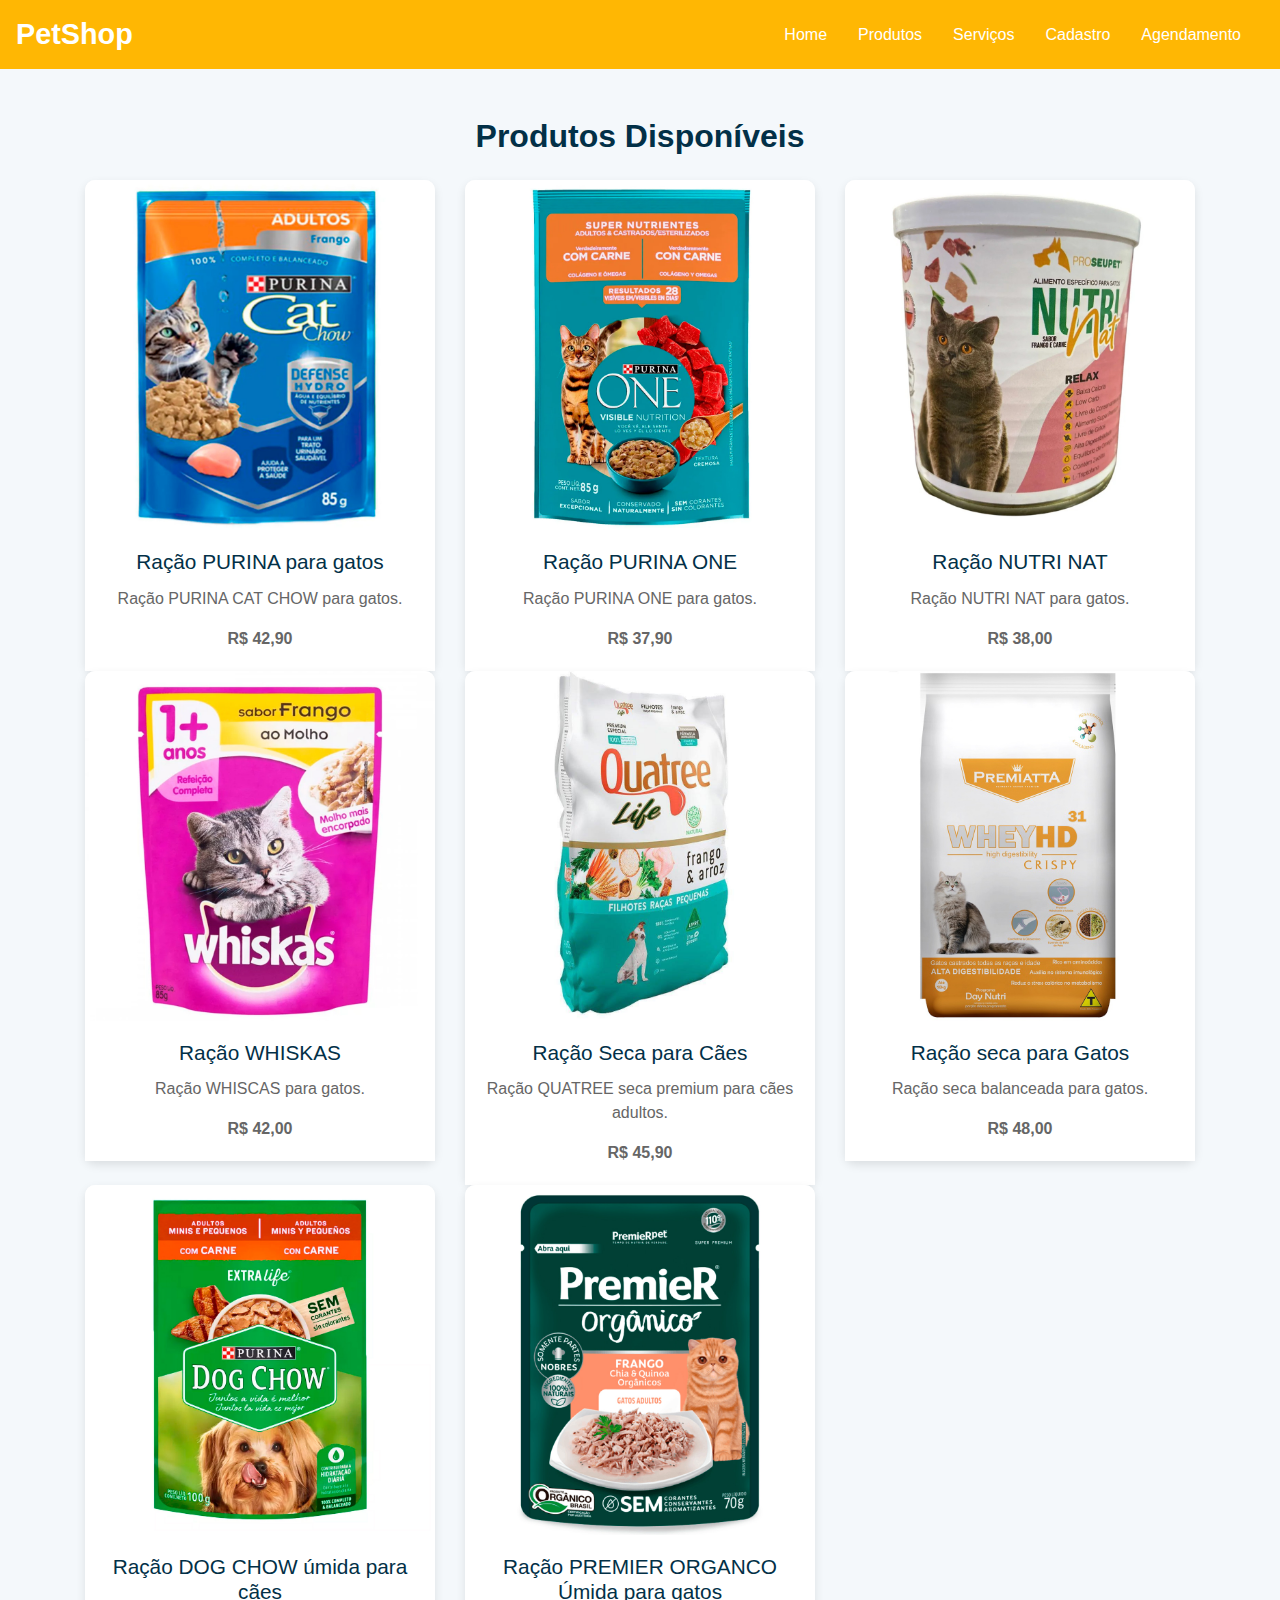
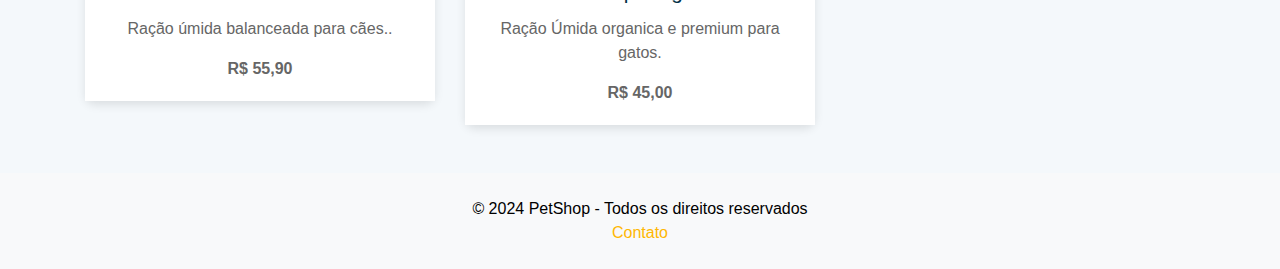
<file: produtos.html>
<!DOCTYPE html>
<html lang="pt-BR">
<head>
    <meta charset="UTF-8">
    <meta name="viewport" content="width=device-width, initial-scale=1.0">
    <title>PetShop - Produtos</title>
    <link rel="stylesheet" href="https://stackpath.bootstrapcdn.com/bootstrap/4.5.2/css/bootstrap.min.css">
    <link rel="stylesheet" href="css/estilo.css">
</head>
<body>
    <!-- Navegação -->
    <nav class="navbar navbar-expand-lg navbar-light bg-light">
        <a class="navbar-brand" href="index.html">PetShop</a>
        <button class="navbar-toggler" type="button" data-toggle="collapse" data-target="#navbarNav" aria-controls="navbarNav" aria-expanded="false" aria-label="Toggle navigation">
            <span class="navbar-toggler-icon"></span>
        </button>
        <div class="collapse navbar-collapse" id="navbarNav">
            <ul class="navbar-nav ml-auto">
                <li class="nav-item"><a class="nav-link" href="index.html">Home</a></li>
                <li class="nav-item active"><a class="nav-link" href="produtos.html">Produtos</a></li>
                <li class="nav-item"><a class="nav-link" href="servicos.html">Serviços</a></li>
                <li class="nav-item"><a class="nav-link" href="cadastro_cliente_pet.html">Cadastro</a></li>
                <li class="nav-item"><a class="nav-link" href="agendamento.html">Agendamento</a></li>
            </ul>
        </div>
    </nav>

    <!-- Seção de Produtos -->
    <section class="container my-5">
        <h2 class="text-center mb-4">Produtos Disponíveis</h2>
        <div class="row">
             <!-- Produto 5 -->
             <div class="col-md-4">
                <div class="card">
                    <img src="img/produto5.jpg" class="card-img-top" alt="Produto 5">
                    <div class="card-body text-center">
                        <h5 class="card-title">Ração PURINA para gatos</h5>
                        <p class="card-text">Ração PURINA CAT CHOW para gatos.</p>
                        <p class="card-text"><strong>R$ 42,90</strong></p>
                    </div>
                </div>
            </div>
             <!-- Produto 6 -->
             <div class="col-md-4">
                <div class="card">
                    <img src="img/produto6.jpg" class="card-img-top" alt="Produto 6">
                    <div class="card-body text-center">
                        <h5 class="card-title">Ração PURINA ONE</h5>
                        <p class="card-text">Ração PURINA ONE para gatos.</p>
                        <p class="card-text"><strong>R$ 37,90</strong></p>
                    </div>
                </div>
            </div>
             <!-- Produto 7 -->
             <div class="col-md-4">
                <div class="card">
                    <img src="img/produto7.jpg" class="card-img-top" alt="Produto 7">
                    <div class="card-body text-center">
                        <h5 class="card-title">Ração NUTRI NAT</h5>
                        <p class="card-text">Ração NUTRI NAT para gatos.</p>
                        <p class="card-text"><strong>R$ 38,00</strong></p>
                    </div>
                </div>
            </div>
             <!-- Produto 8 -->
             <div class="col-md-4">
                <div class="card">
                    <img src="img/produto8.jpg" class="card-img-top" alt="Produto 8">
                    <div class="card-body text-center">
                        <h5 class="card-title">Ração WHISKAS</h5>
                        <p class="card-text">Ração WHISCAS para gatos.</p>
                        <p class="card-text"><strong>R$ 42,00</strong></p>
                    </div>
                </div>
            </div>
            <!-- Produto 1 -->
            <div class="col-md-4">
                <div class="card">
                    <img src="img/produto1.jpg" class="card-img-top" alt="Produto 1">
                    <div class="card-body text-center">
                        <h5 class="card-title">Ração Seca para Cães</h5>
                        <p class="card-text">Ração QUATREE seca premium para cães adultos.</p>
                        <p class="card-text"><strong>R$ 45,90</strong></p>
                    </div>
                </div>
            </div>
            <!-- Produto 2 -->
            <div class="col-md-4">
                <div class="card">
                    <img src="img/produto2.jpg" class="card-img-top" alt="Produto 2">
                    <div class="card-body text-center">
                        <h5 class="card-title">Ração seca para Gatos</h5>
                        <p class="card-text">Ração seca balanceada para gatos.</p>
                        <p class="card-text"><strong>R$ 48,00</strong></p>
                    </div>
                </div>
            </div>
            <!-- Produto 3 -->
            <div class="col-md-4">
                <div class="card">
                    <img src="img/produto3.jpg" class="card-img-top" alt="Produto 3">
                    <div class="card-body text-center">
                        <h5 class="card-title">Ração DOG CHOW úmida para cães</h5>
                        <p class="card-text">Ração úmida balanceada para cães..</p>
                        <p class="card-text"><strong>R$ 55,90</strong></p>
                    </div>
                </div>
            </div>
             <!-- Produto 4 -->
             <div class="col-md-4">
                <div class="card">
                    <img src="img/produto4.jpg" class="card-img-top" alt="Produto 4">
                    <div class="card-body text-center">
                        <h5 class="card-title">Ração PREMIER ORGANCO Úmida para gatos</h5>
                        <p class="card-text">Ração Úmida organica e premium para gatos.</p>
                        <p class="card-text"><strong>R$ 45,00</strong></p>
                    </div>
                </div>
            </div>
        </div>
    </section>

    <!-- Footer -->
    <footer class="footer bg-light text-center py-4">
        <p>&copy; 2024 PetShop - Todos os direitos reservados</p>
        <p><a href="contato.html" target="_blank">Contato</a></p>
    </footer>

    <!-- Scripts -->
    <script src="https://code.jquery.com/jquery-3.5.1.slim.min.js"></script>
    <script src="https://cdn.jsdelivr.net/npm/@popperjs/core@2.5.2/dist/umd/popper.min.js"></script>
    <script src="https://stackpath.bootstrapcdn.com/bootstrap/4.5.2/js/bootstrap.min.js"></script>
</body>
</html>
</file>
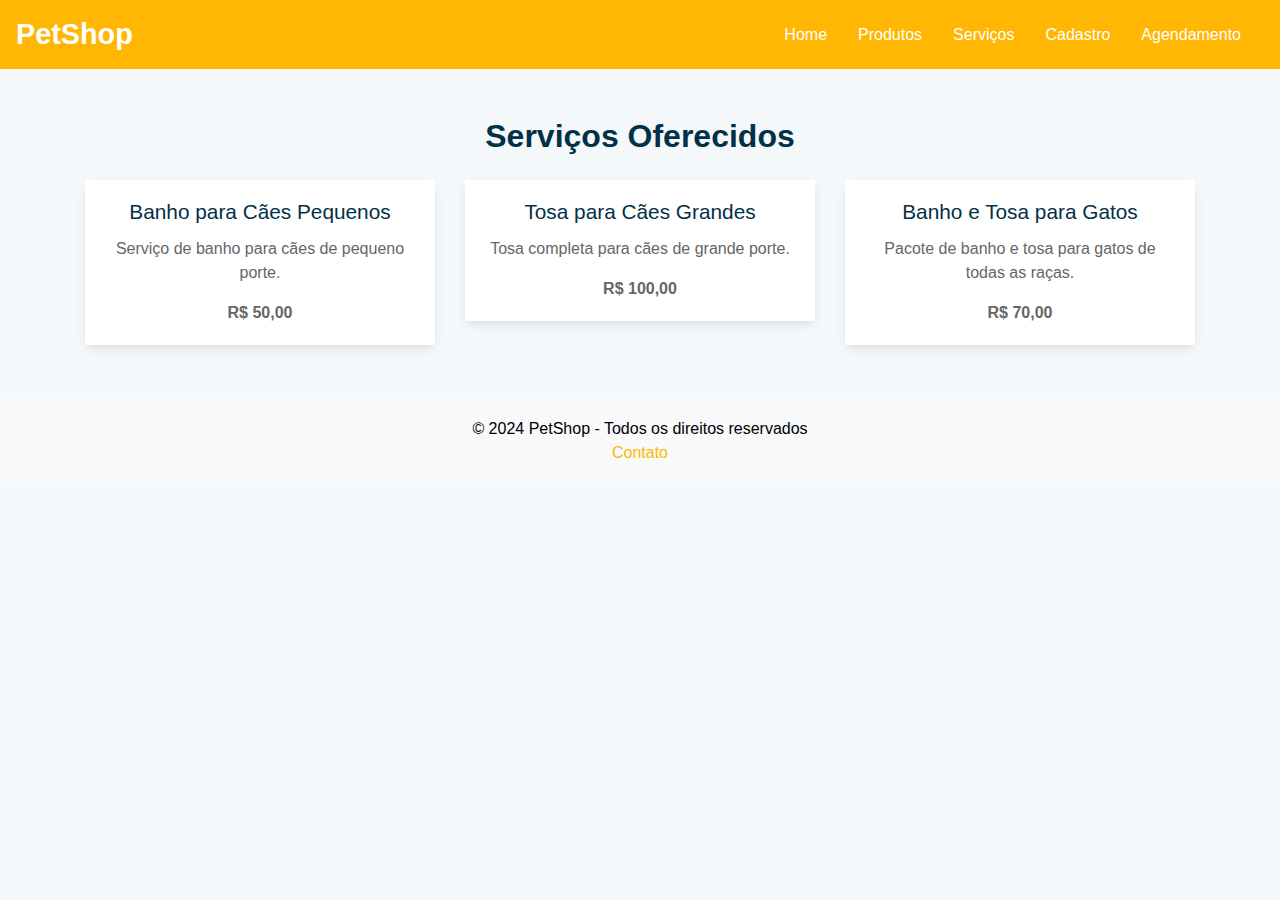
<file: servicos.html>
<!DOCTYPE html>
<html lang="pt-BR">
<head>
    <meta charset="UTF-8">
    <meta name="viewport" content="width=device-width, initial-scale=1.0">
    <title>PetShop - Serviços</title>
    <link rel="stylesheet" href="https://stackpath.bootstrapcdn.com/bootstrap/4.5.2/css/bootstrap.min.css">
    <link rel="stylesheet" href="css/estilo.css">
</head>
<body>
    <!-- Navegação -->
    <nav class="navbar navbar-expand-lg navbar-light bg-light">
        <a class="navbar-brand" href="index.html">PetShop</a>
        <button class="navbar-toggler" type="button" data-toggle="collapse" data-target="#navbarNav" aria-controls="navbarNav" aria-expanded="false" aria-label="Toggle navigation">
            <span class="navbar-toggler-icon"></span>
        </button>
        <div class="collapse navbar-collapse" id="navbarNav">
            <ul class="navbar-nav ml-auto">
                <li class="nav-item"><a class="nav-link" href="index.html">Home</a></li>
                <li class="nav-item"><a class="nav-link" href="produtos.html">Produtos</a></li>
                <li class="nav-item active"><a class="nav-link" href="servicos.html">Serviços</a></li>
                <li class="nav-item"><a class="nav-link" href="cadastro_cliente_pet.html">Cadastro</a></li>
                <li class="nav-item"><a class="nav-link" href="agendamento.html">Agendamento</a></li>
            </ul>
        </div>
    </nav>

    <!-- Seção de Serviços -->
    <section class="container my-5">
        <h2 class="text-center mb-4">Serviços Oferecidos</h2>
        <div class="row">
            <!-- Serviço 1 -->
            <div class="col-md-4">
                <div class="card">
                    <div class="card-body text-center">
                        <h5 class="card-title">Banho para Cães Pequenos</h5>
                        <p class="card-text">Serviço de banho para cães de pequeno porte.</p>
                        <p class="card-text"><strong>R$ 50,00</strong></p>
                    </div>
                </div>
            </div>
            <!-- Serviço 2 -->
            <div class="col-md-4">
                <div class="card">
                    <div class="card-body text-center">
                        <h5 class="card-title">Tosa para Cães Grandes</h5>
                        <p class="card-text">Tosa completa para cães de grande porte.</p>
                        <p class="card-text"><strong>R$ 100,00</strong></p>
                    </div>
                </div>
            </div>
            <!-- Serviço 3 -->
            <div class="col-md-4">
                <div class="card">
                    <div class="card-body text-center">
                        <h5 class="card-title">Banho e Tosa para Gatos</h5>
                        <p class="card-text">Pacote de banho e tosa para gatos de todas as raças.</p>
                        <p class="card-text"><strong>R$ 70,00</strong></p>
                    </div>
                </div>
            </div>
        </div>
    </section>

    <!-- Footer -->
    <footer class="footer bg-light text-center py-4">
        <p>&copy; 2024 PetShop - Todos os direitos reservados</p>
        <p><a href="contato.html" target="_blank">Contato</a></p>
    </footer>

    <!-- Scripts -->
    <script src="https://code.jquery.com/jquery-3.5.1.slim.min.js"></script>
    <script src="https://cdn.jsdelivr.net/npm/@popperjs/core@2.5.2/dist/umd/popper.min.js"></script>
    <script src="https://stackpath.bootstrapcdn.com/bootstrap/4.5.2/js/bootstrap.min.js"></script>
</body>
</html>
</file>
<file: css/estilo.css>
/* Estilo Geral */
body {
    font-family: 'Poppins', sans-serif; /* Fonte moderna e popular */
    background-color: #f4f8fb; /* Cor de fundo suave */
    color: #333; /* Cor de texto padrão */
}

/* Cabeçalho */
.navbar {
    background-color: #ffb703 !important; /* Cor vibrante para o cabeçalho */
}

.navbar-brand {
    font-size: 1.8rem;
    font-weight: bold;
    color: #fff !important; /* Cor do logo */
}

.navbar-nav .nav-link {
    color: #fff !important; /* Cor dos links no cabeçalho */
    margin-right: 15px;
}

.navbar-nav .nav-link:hover {
    color: #023047 !important; /* Cor ao passar o mouse */
}

/* Seção de Produtos e Serviços */
h2 {
    color: #023047; /* Cor do título principal */
    font-weight: bold;
}

.card {
    border: none;
    border-radius: 10px;
    box-shadow: 0 4px 10px rgba(0, 0, 0, 0.1); /* Sombra suave */
    transition: transform 0.3s ease;
}

.card:hover {
    transform: translateY(-10px); /* Efeito de hover */
}

.card img {
    border-top-left-radius: 10px;
    border-top-right-radius: 10px;
    height: 350px;
    object-fit: cover; /* Garantir que a imagem mantenha proporção */
}

.card-title {
    font-size: 1.3rem;
    color: #023047; /* Cor do título dos produtos e serviços */
}

.card-text {
    font-size: 1rem;
    color: #666; /* Texto secundário em cinza suave */
}

.card-body {
    background-color: #fff; /* Fundo branco para destaque */
}

/* Botões */
.btn-primary {
    background-color: #fb8500;
    border-color: #fb8500;
}

.btn-primary:hover {
    background-color: #ffb703;
    border-color: #ffb703;
}

/* Formulário de Agendamento */
form label {
    font-weight: bold;
    color: #023047;
}

.form-control {
    border-radius: 8px;
    border: 1px solid #ccc;
    box-shadow: none;
    transition: border-color 0.3s ease;
}

.form-control:focus {
    border-color: #ffb703;
    box-shadow: 0 0 8px rgba(251, 133, 0, 0.2); /* Sombra suave no foco */
}

/* Telebusca */
.form-check-label {
    font-size: 1rem;
    color: #023047;
}

/* Footer */
.footer {
    background-color: #023047;
    color: #fff;
    padding: 20px 0;
}

.footer a {
    color: #ffb703;
    text-decoration: none;
}

.footer a:hover {
    color: #fb8500;
    text-decoration: underline;
}

/* Título e Texto Centralizado */
.text-center {
    color: #023047;
}

/* Rodapé */
.footer {
    color: #000000;
}

.footer p {
    margin: 0;
    font-size: 1rem;
}

.footer a {
    color: #ffb703;
    transition: color 0.3s;
}

.footer a:hover {
    color: #fb8500;
}

/* Responsividade para melhorar visual no mobile */
@media (max-width: 768px) {
    .navbar-nav {
        text-align: center;
    }

    .navbar-brand {
        font-size: 1.5rem;
    }

    .card img {
        height: 200px;
    }
}
</file>
